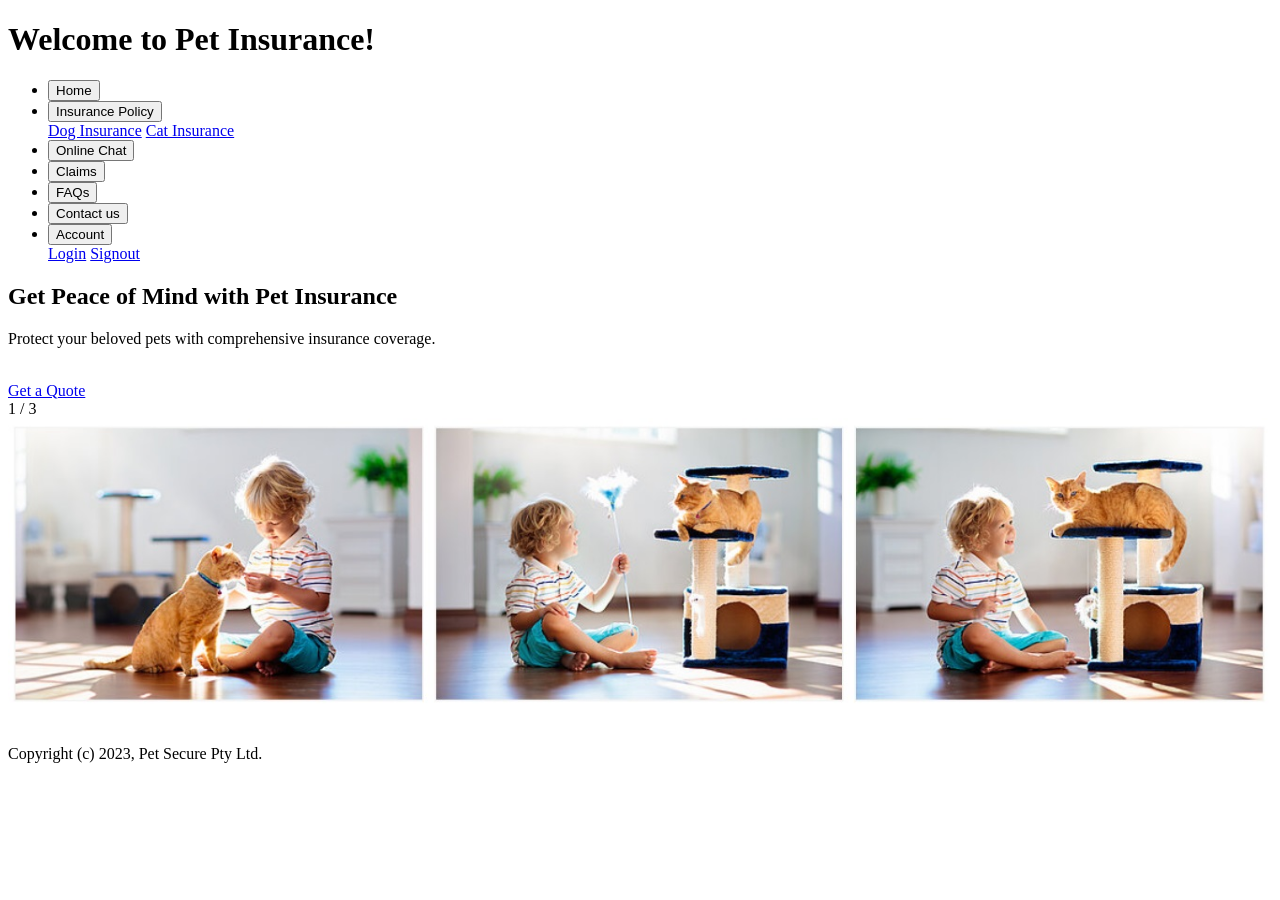
<file: html/Index.html>
<!DOCTYPE html PUBLIC "-//W3C//DTD XHTML 1.0 Transitional//EN" "http://www.w3.org/TR/xhtml1/DTD/xhtml1-transitional.dtd">
<html xmlns="http://www.w3.org/1999/xhtml" lang="en">
  <head>
    <meta charset="UTF-8">
    <meta name="viewport" content="width=device-width, initial-scale=1.0">
    <title>Pet Insurance</title>
    <link rel="stylesheet" type="text/css" href="http://localhost/PetInsure/CSS/styles.css">
  </head>
  <body>
    <header>
      <h1>Welcome to Pet Insurance!</h1>
    </header>
    <nav>
      <ul>
        <li>
          <a href="Index.html">
            <button>Home</button>
          </a>
        </li>
        <li>
          <div class="dropdown">
            <button>Insurance Policy</button>
            <div class="dropdown-options">
              <a href="Dog_Insurance.html">Dog Insurance</a>
              <a href="Cat_Insurance.html">Cat Insurance</a>
            </div>
          </div>
        </li>
        <li>
          <a href="Online_Chat.html">
            <button>Online Chat</button>
          </a>
        </li>
        <li>
          <a href="Claims.html">
            <button>Claims</button>
          </a>
        </li>
        <li>
          <a href="FAQs.html">
            <button>FAQs</button>
          </a>
        </li>
        <li>
          <a href="Contact_us.html">
            <button>Contact us</button>
          </a>
        </li>
        <li>
          <div class="dropdown">
            <button>Account</button>
            <div class="dropdown-options">
              <a href="Login.html">Login</a>
              <a href="../PHP/logout.php">Signout</a>
            </div>
          </div>
        </li>
      </ul>
    </nav>
    <main>
      <section class="hero-section">
        <h1>Get Peace of Mind with Pet Insurance</h1>
        <p>Protect your beloved pets with comprehensive insurance coverage.</p>
        <br>
        <a class="cta-button" href="Get_Quote.html">Get a Quote</a>
      </section>
      <div class="slideshow-container">
        <div class="mySlides fade">
          <div class="numbertext">1 / 3</div>
          <a href="Cat_Insurance.html">
            <img src="../Pictures/Cat1.jpg" style="width:100%">
          </a>
        </div>
        <div class="mySlides fade">
          <div class="numbertext">2 / 3</div>
          <a href="Dog_Insurance.html">
            <img src="../Pictures/Dog1.jpg" style="width:100%">
          </a>
        </div>
        <div class="mySlides fade">
          <div class="numbertext">3 / 3</div>
          <a href="Cat_Insurance.html">
            <img src="../Pictures/Cat2.jpg" style="width:100%">
          </a>
        </div>
      </div>
      <br>
      <div style="text-align:center">
        <span class="dot"></span>
        <span class="dot"></span>
        <span class="dot"></span>
      </div>
      <script>
        let slideIndex = 0;
        showSlides();

        function showSlides() {
          let i;
          let slides = document.getElementsByClassName("mySlides");
          let dots = document.getElementsByClassName("dot");
          for (i = 0; i < slides.length; i++) {
            slides[i].style.display = "none";
          }
          slideIndex++;
          if (slideIndex > slides.length) {
            slideIndex = 1
          }
          for (i = 0; i < dots.length; i++) {
            dots[i].className = dots[i].className.replace(" active", "");
          }
          slides[slideIndex - 1].style.display = "block";
          dots[slideIndex - 1].className += " active";
          setTimeout(showSlides, 1200); // Change image every 1.2 seconds
        }
      </script>
    </main>
    <footer>
      <!-- Footer content -->
      <div class="large-4 columns">
        <p class="text-right">Copyright (c) 2023, Pet Secure Pty Ltd.</p>
      </div>
    </footer>
  </body>
</html>
</file>
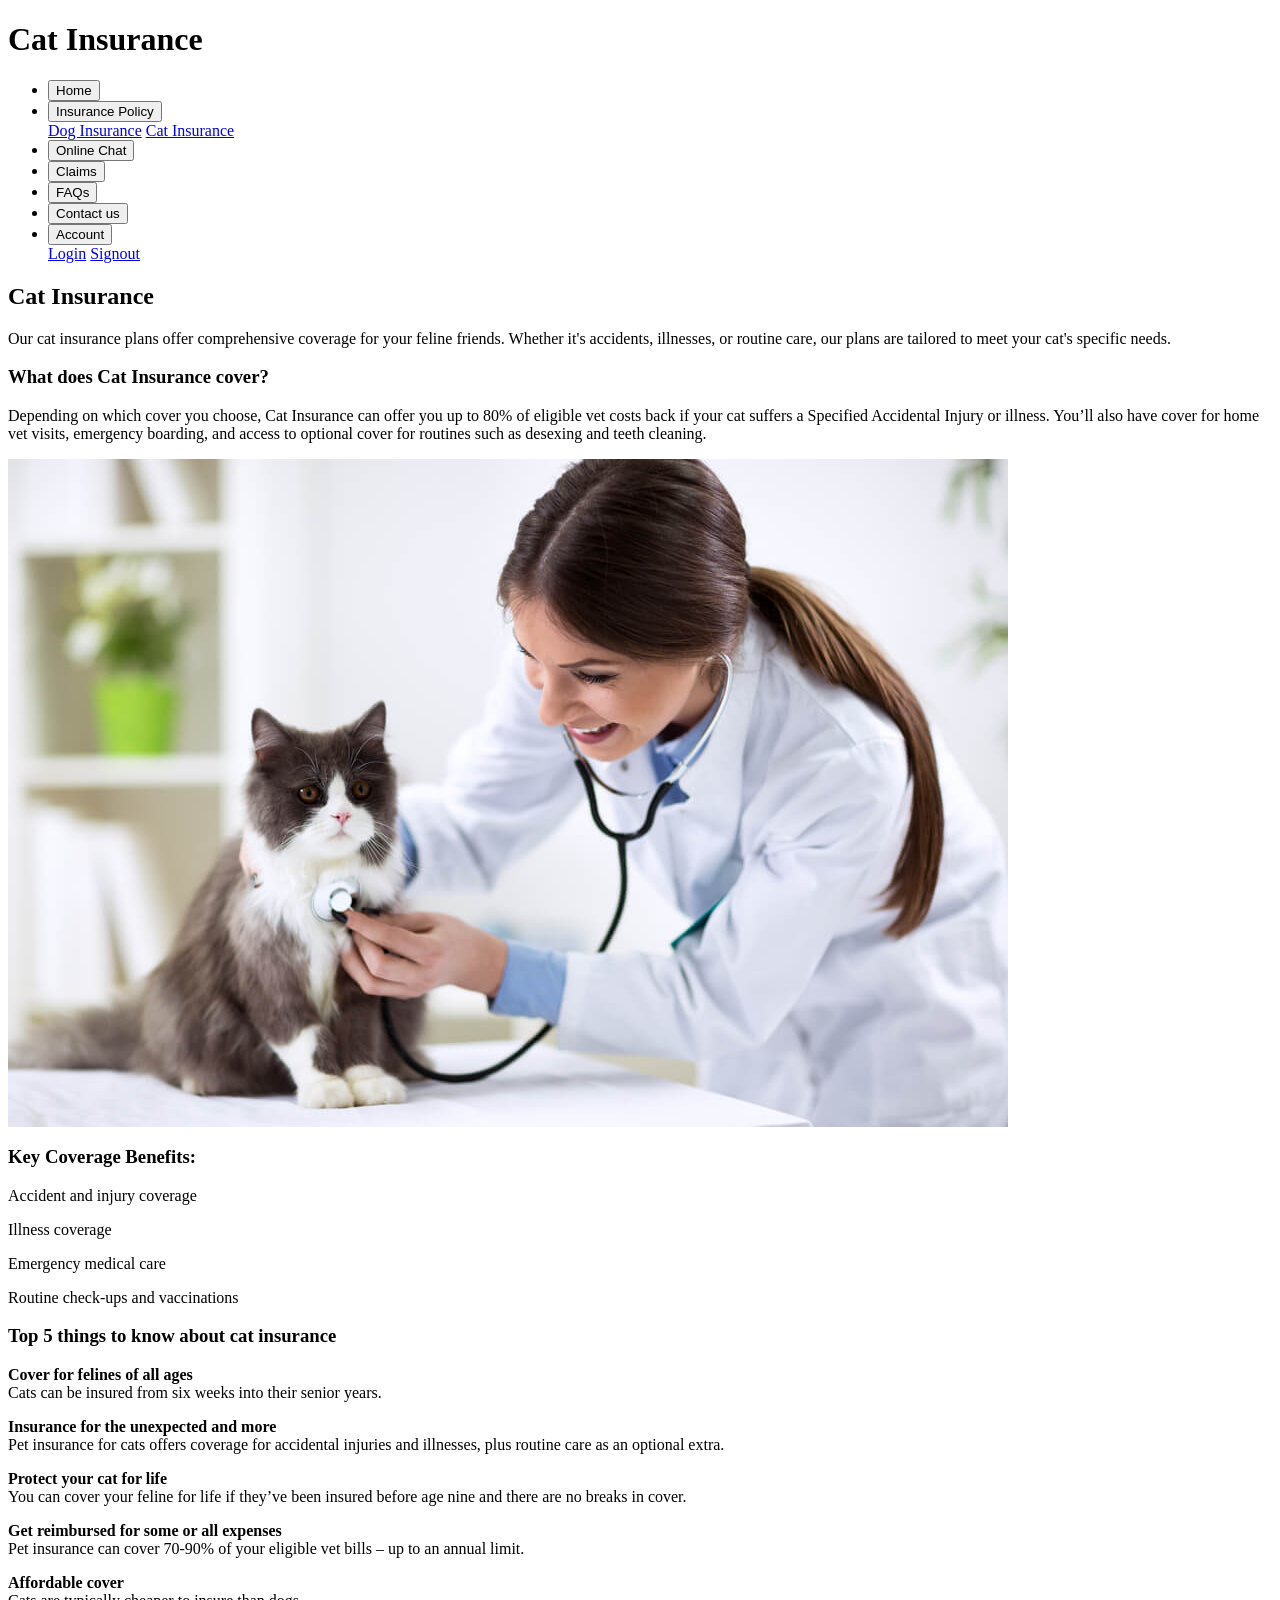
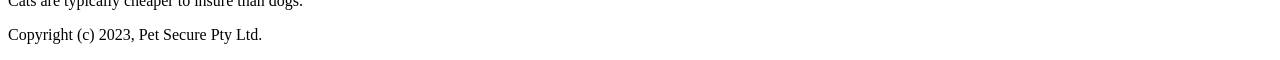
<file: html/Cat_Insurance.html>
<!DOCTYPE html PUBLIC "-//W3C//DTD XHTML 1.0 Transitional//EN" "http://www.w3.org/TR/xhtml1/DTD/xhtml1-transitional.dtd">
<html xmlns="http://www.w3.org/1999/xhtml" lang="en">
  <head>
    <meta charset="UTF-8">
    <meta name="viewport" content="width=device-width, initial-scale=1.0">
    <title>Cat Insurance</title>
    <link rel="stylesheet" type="text/css" href="http://localhost/PetInsure/CSS/styles.css">
  </head>
  <body>
    <header>
      <h1>Cat Insurance</h1>
    </header>
    <nav>
      <ul>
        <li>
          <a href="Index.html">
            <button>Home</button>
          </a>
        </li>
        <li>
          <div class="dropdown">
            <button>Insurance Policy</button>
            <div class="dropdown-options">
              <a href="Dog_Insurance.html">Dog Insurance</a>
              <a href="Cat_Insurance.html">Cat Insurance</a>
            </div>
          </div>
        </li>
        <li>
          <a href="Online_Chat.html">
            <button>Online Chat</button>
          </a>
        </li>
        <li>
          <a href="Claims.html">
            <button>Claims</button>
          </a>
        </li>
        <li>
          <a href="FAQs.html">
            <button>FAQs</button>
          </a>
        </li>
        <li>
          <a href="Contact_us.html">
            <button>Contact us</button>
          </a>
        </li>
        <li>
          <div class="dropdown">
            <button>Account</button>
            <div class="dropdown-options">
              <a href="Login.html">Login</a>
              <a href="../PHP/logout.php">Signout</a>
            </div>
          </div>
        </li>
      </ul>
    </nav>
    <main>
      <h2>Cat Insurance</h2>
      <p>Our cat insurance plans offer comprehensive coverage for your feline friends. Whether it's accidents, illnesses, or routine care, our plans are tailored to meet your cat's specific needs.</p>
      <h3>What does Cat Insurance cover?</h3>
      <p>Depending on which cover you choose, Cat Insurance can offer you up to 80% of eligible vet costs back if your cat suffers a Specified Accidental Injury or illness. You’ll also have cover for home vet visits, emergency boarding, and access to optional cover for routines such as desexing and teeth cleaning.</p>
      <div class="insurance-details">
        <img src="../Pictures/Cat_Insurance.jpg" alt="Cat Insurance">
        <h3>Key Coverage Benefits:</h3>
        <P>Accident and injury coverage</P>
        <P>Illness coverage</P>
        <P>Emergency medical care</P>
        <P>Routine check-ups and vaccinations</P>
      </div>
      <div class="insurance-details">
        <h3>Top 5 things to know about cat insurance</h3>
        <p>
          <strong>Cover for felines of all ages</strong>
          <br>Cats can be insured from six weeks into their senior years.
        </p>
        <p>
          <strong>Insurance for the unexpected and more</strong>
          <br>Pet insurance for cats offers coverage for accidental injuries and illnesses, plus routine care as an optional extra.
        </p>
        <p>
          <strong>Protect your cat for life</strong>
          <br>You can cover your feline for life if they’ve been insured before age nine and there are no breaks in cover.
        </p>
        <p>
          <strong>Get reimbursed for some or all expenses</strong>
          <br>Pet insurance can cover 70-90% of your eligible vet bills – up to an annual limit.
        </p>
        <p>
          <strong>Affordable cover</strong>
          <br>Cats are typically cheaper to insure than dogs.
        </p>
      </div>
    </main>
    <footer>
      <!-- Footer content -->
      <div class="large-4 columns">
        <p class="text-right">Copyright (c) 2023, Pet Secure Pty Ltd.</p>
      </div>
    </footer>
  </body>
</html>
</file>
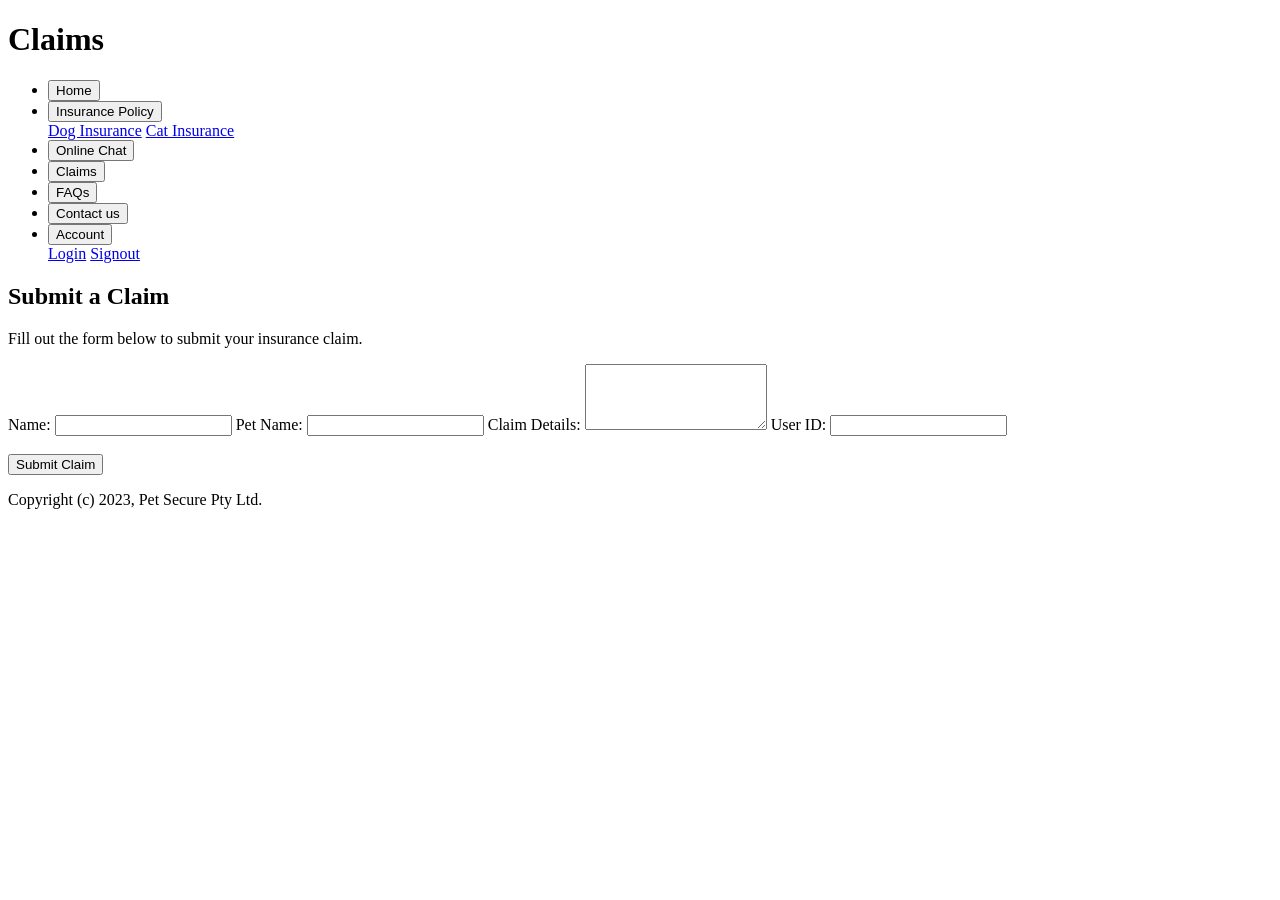
<file: html/Claims.html>
<!DOCTYPE html PUBLIC "-//W3C//DTD XHTML 1.0 Transitional//EN" "http://www.w3.org/TR/xhtml1/DTD/xhtml1-transitional.dtd">
<html xmlns="http://www.w3.org/1999/xhtml" lang="en">
  <head>
    <meta charset="UTF-8">
    <meta name="viewport" content="width=device-width, initial-scale=1.0">
    <title>Pet Insurance Claim</title>
    <link rel="stylesheet" type="text/css" href="http://localhost/PetInsure/CSS/styles.css">
  </head>
  <body>
    <header>
      <h1>Claims</h1>
    </header>
    <nav>
      <ul>
        <li>
          <a href="Index.html">
            <button>Home</button>
          </a>
        </li>
        <li>
          <div class="dropdown">
            <button>Insurance Policy</button>
            <div class="dropdown-options">
              <a href="Dog_Insurance.html">Dog Insurance</a>
              <a href="Cat_Insurance.html">Cat Insurance</a>
            </div>
          </div>
        </li>
        <li>
          <a href="Online_Chat.html">
            <button>Online Chat</button>
          </a>
        </li>
        <li>
          <a href="Claims.html">
            <button>Claims</button>
          </a>
        </li>
        <li>
          <a href="FAQs.html">
            <button>FAQs</button>
          </a>
        </li>
        <li>
          <a href="Contact_us.html">
            <button>Contact us</button>
          </a>
        </li>
        <li>
          <div class="dropdown">
            <button>Account</button>
            <div class="dropdown-options">
              <a href="Login.html">Login</a>
              <a href="../PHP/logout.php">Signout</a>
            </div>
          </div>
        </li>
      </ul>
    </nav>
    <main>
      <h2>Submit a Claim</h2>
      <p>Fill out the form below to submit your insurance claim.</p>
      <form class="claims-form" method="post" action="../PHP/submit_claim.php">
        <label for="name">Name:</label>
        <input type="text" id="name" name="name" required>
        <label for="pet">Pet Name:</label>
        <input type="text" id="pet" name="pet" required>
        <label for="claim-details">Claim Details:</label>
        <textarea id="claim-details" name="claim-details" rows="4" required></textarea>
        <label for="id">User ID:</label> <!-- Add this label for the new input field -->
        <input type="text" id="id" name="id" required> <!-- Add this input field for the user ID -->
        <br>
        <br>
        <button type="submit">Submit Claim</button>
      </form>
      
    </main>
    <footer>
      <!-- Footer content -->
      <div class="large-4 columns">
        <p class="text-right">Copyright (c) 2023, Pet Secure Pty Ltd.</p>
      </div>
    </footer>
  </body>
</html>
</file>
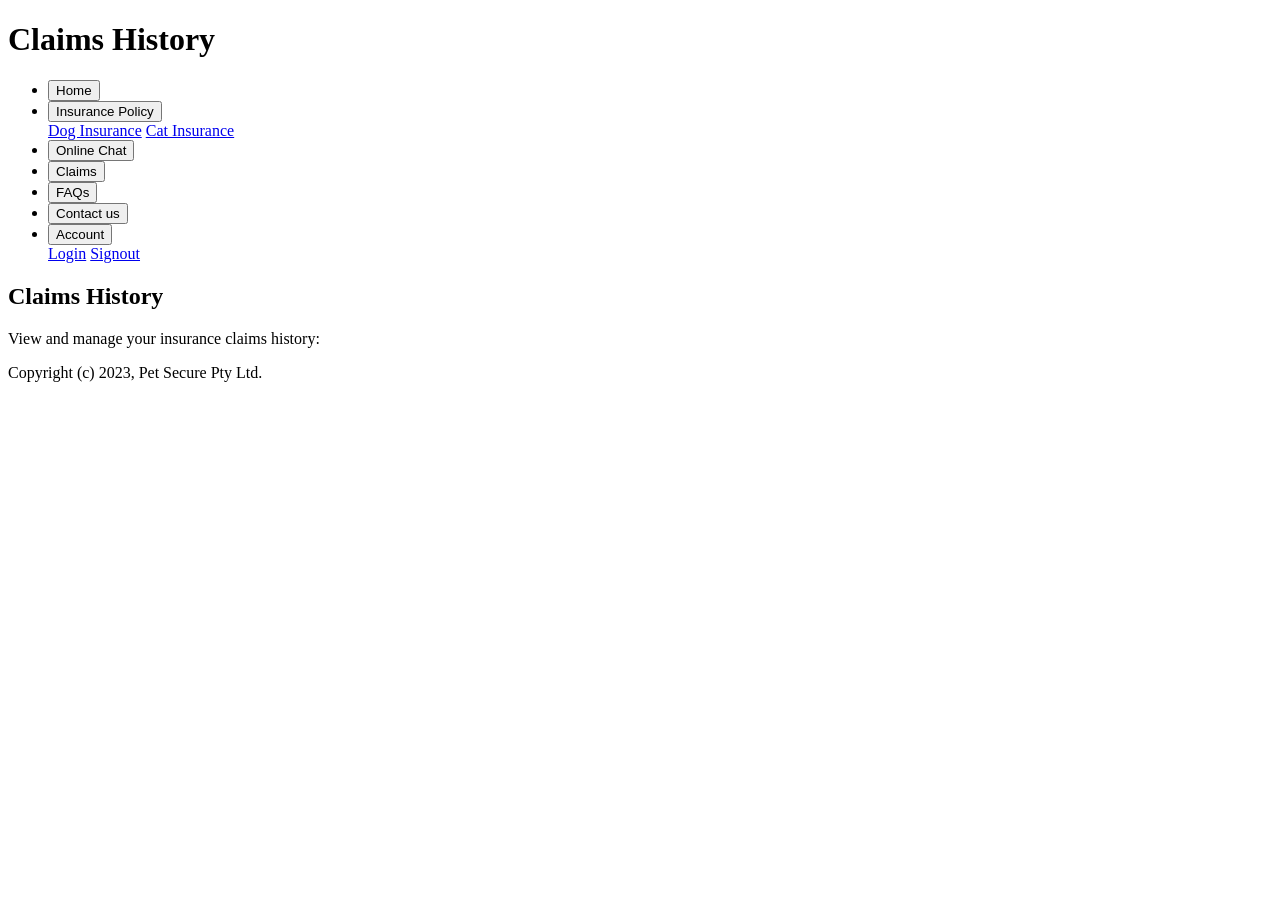
<file: html/ClaimsHistory.html>
<!DOCTYPE html PUBLIC "-//W3C//DTD XHTML 1.0 Transitional//EN" "http://www.w3.org/TR/xhtml1/DTD/xhtml1-transitional.dtd">
<html xmlns="http://www.w3.org/1999/xhtml" lang="en">
  <head>
    <meta charset="UTF-8">
    <meta name="viewport" content="width=device-width, initial-scale=1.0">
    <title>Pet Insurance Claim History</title>
    <link rel="stylesheet" type="text/css" href="http://localhost/PetInsure/CSS/styles.css">
  </head>
  <body>
    <header>
      <h1>Claims History</h1>
    </header>
    <nav>
      <ul>
        <li>
          <a href="Index.html">
            <button>Home</button>
          </a>
        </li>
        <li>
          <div class="dropdown">
            <button>Insurance Policy</button>
            <div class="dropdown-options">
              <a href="Dog_Insurance.html">Dog Insurance</a>
              <a href="Cat_Insurance.html">Cat Insurance</a>
            </div>
          </div>
        </li>
        <li>
          <a href="Online_Chat.html">
            <button>Online Chat</button>
          </a>
        </li>
        <li>
          <a href="Claims.html">
            <button>Claims</button>
          </a>
        </li>
        <li>
          <a href="FAQs.html">
            <button>FAQs</button>
          </a>
        </li>
        <li>
          <a href="Contact_us.html">
            <button>Contact us</button>
          </a>
        </li>
        <li>
          <div class="dropdown">
            <button>Account</button>
            <div class="dropdown-options">
              <a href="Login.html">Login</a>
              <a href="http://localhost/PetInsure/PHP/logout.php">Signout</a>
            </div>
          </div>
        </li>
      </ul>
    </nav>
    <main>
      <div class="container">
        <h2>Claims History</h2>
        <p>View and manage your insurance claims history:</p>
        <ul id="claimsList">
          <!-- Claims list will be populated dynamically using JavaScript -->
        </ul>
      </div>
      <script>
        // Fetch and display claims history
        const userId = <?php echo isset($_SESSION['user_id']) ? $_SESSION['user_id'] : 'null'; ?>;
        fetch(`../PHP/get_claims_history.php?id=${userId}`)
          .then(response => response.json())
          .then(data => {
            const claimsList = document.getElementById("claimsList");
      
            data.forEach(claim => {
              const listItem = document.createElement("li");
              listItem.innerHTML = `
                <strong>Claim Date:</strong> ${claim.claim_date}<br>
                <strong>Pet Name:</strong> ${claim.pet_name}<br>
                <strong>Claim Details:</strong> ${claim.claim_details}<br>
                <br>
              `;
              claimsList.appendChild(listItem);
            });
          })
          .catch(error => {
            console.error("Error fetching claims history:", error);
          });
      </script>
    </main>
    <footer>
      <!-- Footer content -->
      <div class="large-4 columns">
        <p class="text-right">Copyright (c) 2023, Pet Secure Pty Ltd.</p>
      </div>
    </footer>
  </body>
</html>
</file>
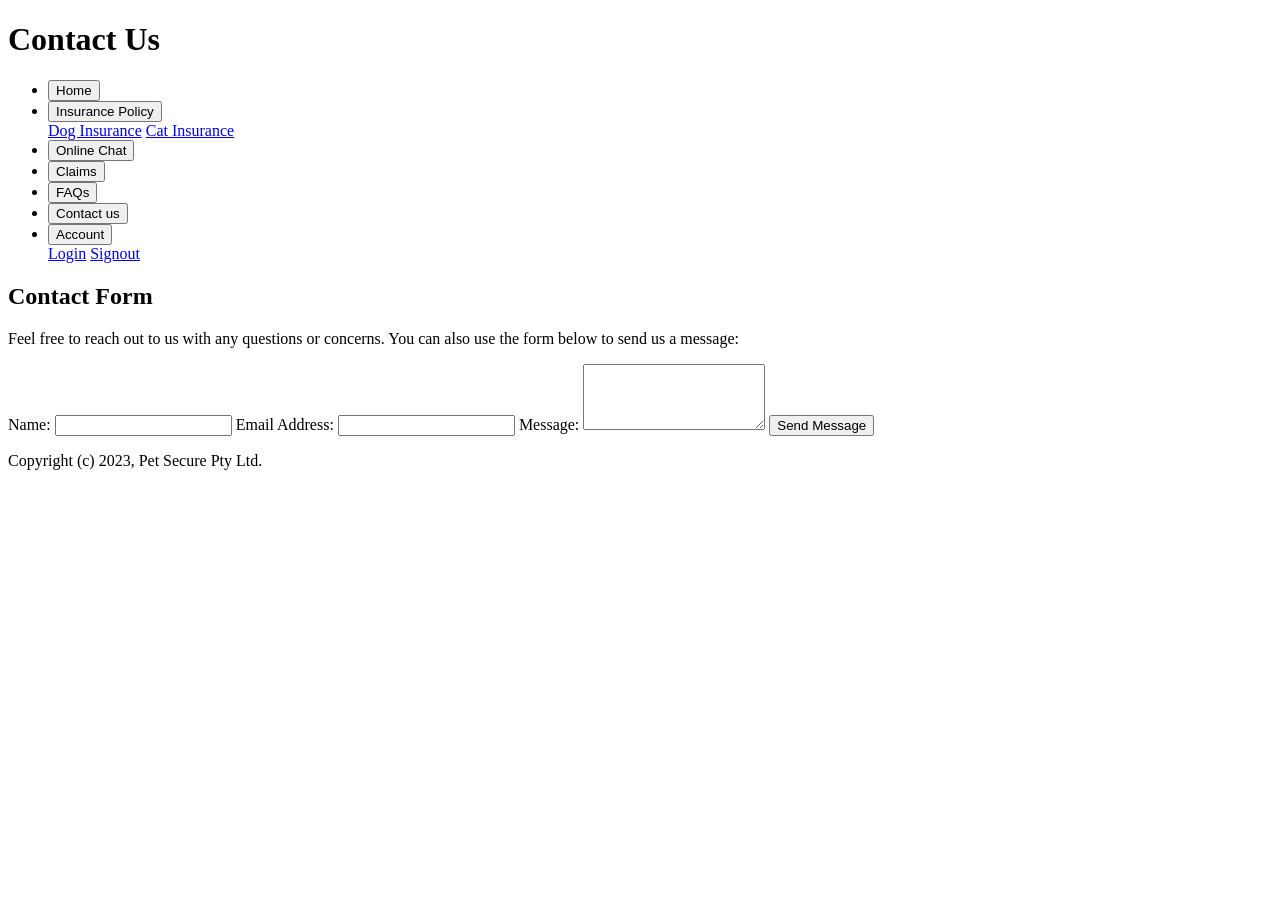
<file: html/Contact_us.html>
<!DOCTYPE html PUBLIC "-//W3C//DTD XHTML 1.0 Transitional//EN" "http://www.w3.org/TR/xhtml1/DTD/xhtml1-transitional.dtd">
<html xmlns="http://www.w3.org/1999/xhtml" lang="en">
  <head>
    <meta charset="UTF-8">
    <meta name="viewport" content="width=device-width, initial-scale=1.0">
    <title>Pet Insurance</title>
    <link rel="stylesheet" type="text/css" href="http://localhost/PetInsure/CSS/styles.css">
  </head>
  <body>
    <header>
      <h1>Contact Us</h1>
    </header>
    <nav>
      <ul>
        <li>
          <a href="Index.html">
            <button>Home</button>
          </a>
        </li>
        <li>
          <div class="dropdown">
            <button>Insurance Policy</button>
            <div class="dropdown-options">
              <a href="Dog_Insurance.html">Dog Insurance</a>
              <a href="Cat_Insurance.html">Cat Insurance</a>
            </div>
          </div>
        </li>
        <li>
          <a href="Online_Chat.html">
            <button>Online Chat</button>
          </a>
        </li>
        <li>
          <a href="Claims.html">
            <button>Claims</button>
          </a>
        </li>
        <li>
          <a href="FAQs.html">
            <button>FAQs</button>
          </a>
        </li>
        <li>
          <a href="Contact_us.html">
            <button>Contact us</button>
          </a>
        </li>
        <li>
          <div class="dropdown">
            <button>Account</button>
            <div class="dropdown-options">
              <a href="Login.html">Login</a>
              <a href="../PHP/logout.php">Signout</a>
            </div>
          </div>
        </li>
      </ul>
    </nav>
    <main>

      <div class="contact-form">

        <h2>Contact Form</h2>
        <p>Feel free to reach out to us with any questions or concerns. You can also use the form below to send us a message:</p>
        <form action="http://localhost/PetInsure/PHP/process_contact_form.php" method="post">
          <label for="name">Name:</label>
          <input type="text" id="name" name="name" required>
          <label for="email">Email Address:</label>
          <input type="email" id="email" name="email" required>
          <label for="message">Message:</label>
          <textarea id="message" name="message" rows="4" required></textarea>
          <button type="submit">Send Message</button>
        </form>
      </div>
    </main>
    <footer>
      <!-- Footer content -->
      <div class="large-4 columns">
        <p class="text-right">Copyright (c) 2023, Pet Secure Pty Ltd.</p>
      </div>
    </footer>
  </body>
</html>
</file>
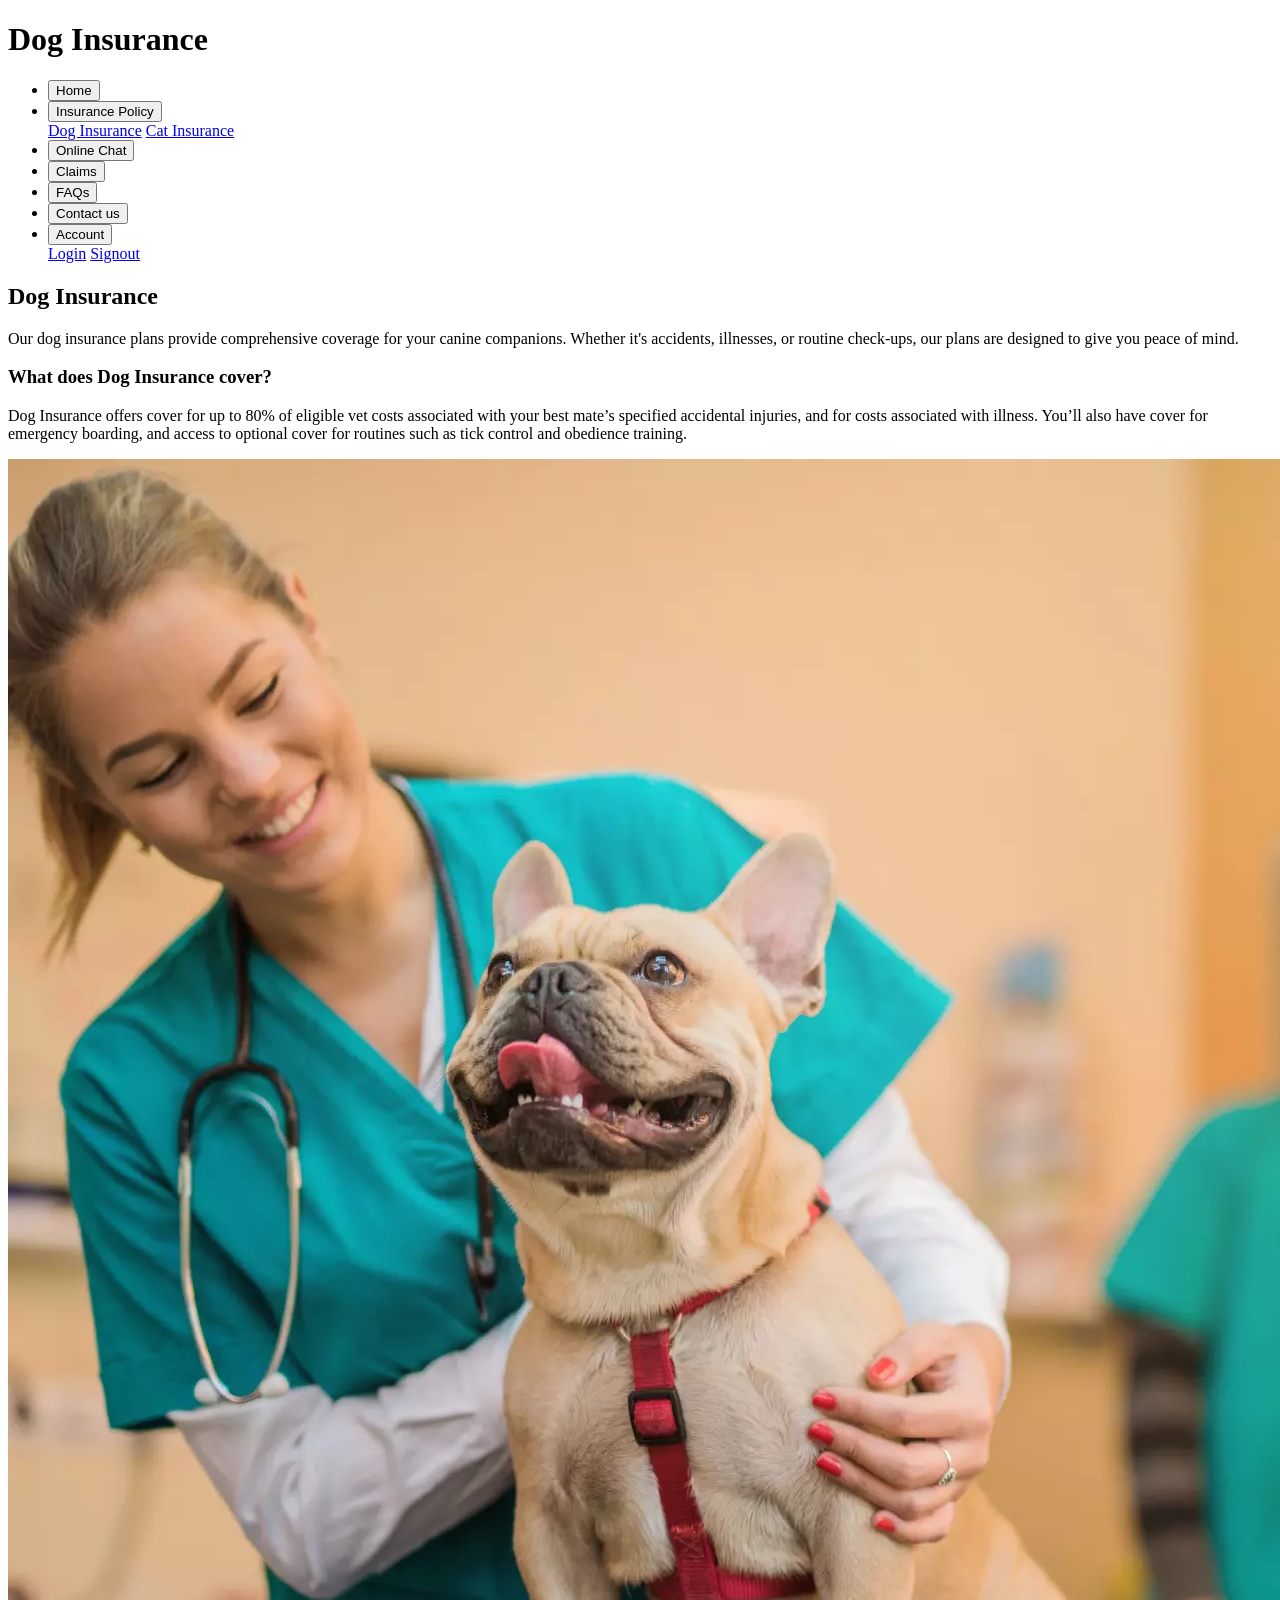
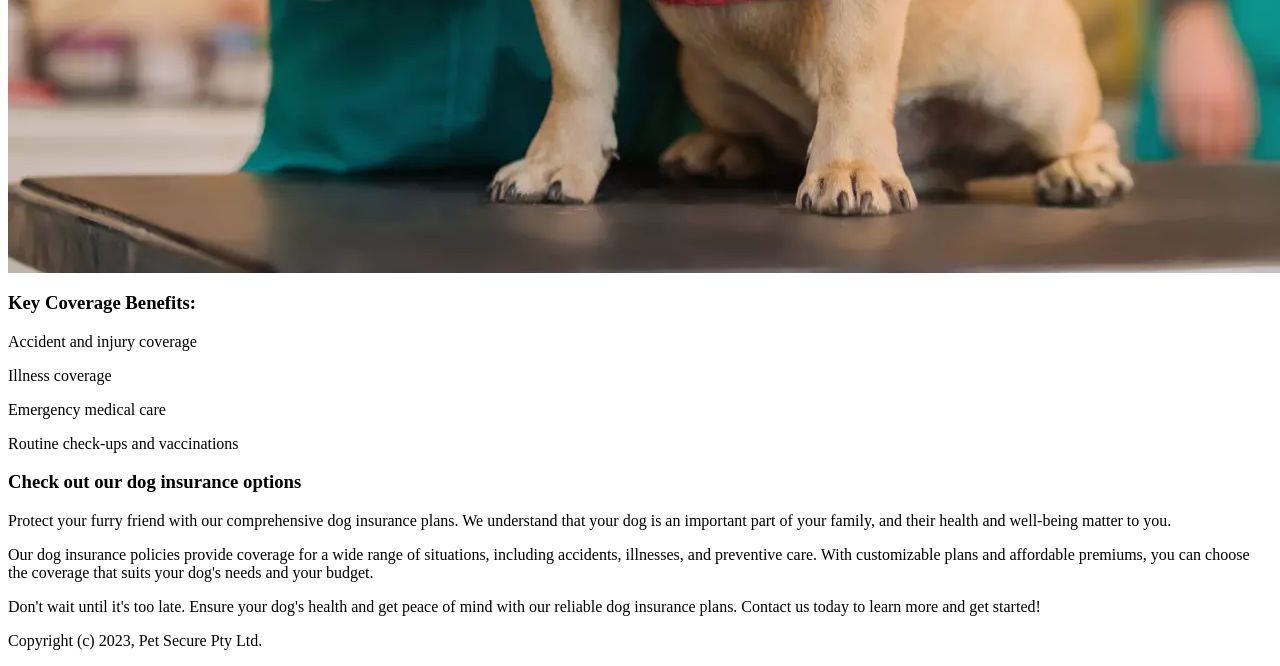
<file: html/Dog_Insurance.html>
<!DOCTYPE html PUBLIC "-//W3C//DTD XHTML 1.0 Transitional//EN" "http://www.w3.org/TR/xhtml1/DTD/xhtml1-transitional.dtd">
<html xmlns="http://www.w3.org/1999/xhtml" lang="en">
  <head>
    <meta charset="UTF-8">
    <meta name="viewport" content="width=device-width, initial-scale=1.0">
    <title>Dog Insurance</title>
    <link rel="stylesheet" type="text/css" href="http://localhost/PetInsure/CSS/styles.css">
  </head>
  <body>
    <header>
      <h1>Dog Insurance</h1>
    </header>
    <nav>
      <ul>
        <li>
          <a href="Index.html">
            <button>Home</button>
          </a>
        </li>
        <li>
          <div class="dropdown">
            <button>Insurance Policy</button>
            <div class="dropdown-options">
              <a href="Dog_Insurance.html">Dog Insurance</a>
              <a href="Cat_Insurance.html">Cat Insurance</a>
            </div>
          </div>
        </li>
        <li>
          <a href="Online_Chat.html">
            <button>Online Chat</button>
          </a>
        </li>
        <li>
          <a href="Claims.html">
            <button>Claims</button>
          </a>
        </li>
        <li>
          <a href="FAQs.html">
            <button>FAQs</button>
          </a>
        </li>
        <li>
          <a href="Contact_us.html">
            <button>Contact us</button>
          </a>
        </li>
        <li>
          <div class="dropdown">
            <button>Account</button>
            <div class="dropdown-options">
              <a href="Login.html">Login</a>
              <a href="../PHP/logout.php">Signout</a>
            </div>
          </div>
        </li>
      </ul>
    </nav>
    <main>
      <h2>Dog Insurance</h2>
      <p>Our dog insurance plans provide comprehensive coverage for your canine companions. Whether it's accidents, illnesses, or routine check-ups, our plans are designed to give you peace of mind.</p>
      <h3>What does Dog Insurance cover?</h3>
      <p>Dog Insurance offers cover for up to 80% of eligible vet costs associated with your best mate’s specified accidental injuries, and for costs associated with illness. You’ll also have cover for emergency boarding, and access to optional cover for routines such as tick control and obedience training.</p>
      <div class="insurance-details">
        <img src="../Pictures/Dog_Insurance.webp" alt="Dog Insurance">
        <h3>Key Coverage Benefits:</h3>
        <p>Accident and injury coverage</P>
        <p>Illness coverage</P>
        <p>Emergency medical care</P>
        <p>Routine check-ups and vaccinations</P>
        </ul>
      </div>
      <div class="insurance-details">
        <h3>Check out our dog insurance options</h3>
        <p>Protect your furry friend with our comprehensive dog insurance plans. We understand that your dog is an important part of your family, and their health and well-being matter to you.</p>
        <p>Our dog insurance policies provide coverage for a wide range of situations, including accidents, illnesses, and preventive care. With customizable plans and affordable premiums, you can choose the coverage that suits your dog's needs and your budget.</p>
        <p>Don't wait until it's too late. Ensure your dog's health and get peace of mind with our reliable dog insurance plans. Contact us today to learn more and get started!</p>
      </div>
    </main>
    <footer>
      <!-- Footer content -->
      <div class="large-4 columns">
        <p class="text-right">Copyright (c) 2023, Pet Secure Pty Ltd.</p>
      </div>
    </footer>
  </body>
</html>
</file>
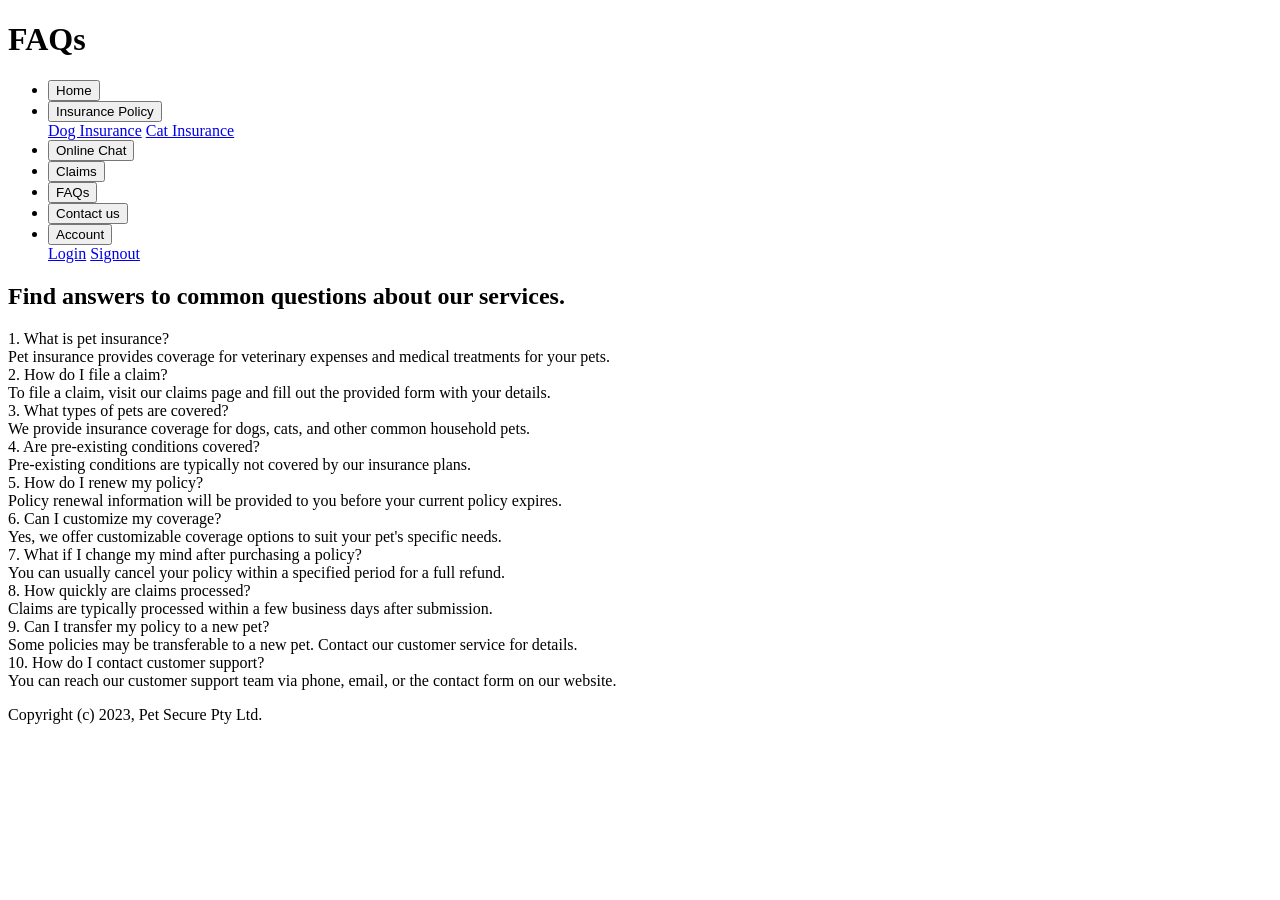
<file: html/FAQs.html>
<!DOCTYPE html PUBLIC "-//W3C//DTD XHTML 1.0 Transitional//EN" "http://www.w3.org/TR/xhtml1/DTD/xhtml1-transitional.dtd">
<html xmlns="http://www.w3.org/1999/xhtml" lang="en">
  <head>
    <meta charset="UTF-8">
    <meta name="viewport" content="width=device-width, initial-scale=1.0">
    <title>FAQs of Pet Insurance</title>
    <link rel="stylesheet" type="text/css" href="http://localhost/PetInsure/CSS/styles.css">
  </head>
  <body>
    <header>
      <h1>FAQs</h1>
    </header>
    <nav>
      <ul>
        <li>
          <a href="Index.html">
            <button>Home</button>
          </a>
        </li>
        <li>
          <div class="dropdown">
            <button>Insurance Policy</button>
            <div class="dropdown-options">
              <a href="Dog_Insurance.html">Dog Insurance</a>
              <a href="Cat_Insurance.html">Cat Insurance</a>
            </div>
          </div>
        </li>
        <li>
          <a href="Online_Chat.html">
            <button>Online Chat</button>
          </a>
        </li>
        <li>
          <a href="Claims.html">
            <button>Claims</button>
          </a>
        </li>
        <li>
          <a href="FAQs.html">
            <button>FAQs</button>
          </a>
        </li>
        <li>
          <a href="Contact_us.html">
            <button>Contact us</button>
          </a>
        </li>
        <li>
          <div class="dropdown">
            <button>Account</button>
            <div class="dropdown-options">
              <a href="Login.html">Login</a>
              <a href="../PHP/logout.php">Signout</a>
            </div>
          </div>
        </li>
      </ul>
    </nav>
    <main>
      <h2>Find answers to common questions about our services.</h2>
      <div class="faq-item">
        <div class="faq-question">1. What is pet insurance?</div>
        <div class="faq-answer">Pet insurance provides coverage for veterinary expenses and medical treatments for your pets.</div>
      </div>
      <div class="faq-item">
        <div class="faq-question">2. How do I file a claim?</div>
        <div class="faq-answer">To file a claim, visit our claims page and fill out the provided form with your details.</div>
      </div>
      <div class="faq-item">
        <div class="faq-question">3. What types of pets are covered?</div>
        <div class="faq-answer">We provide insurance coverage for dogs, cats, and other common household pets.</div>
      </div>
      <div class="faq-item">
        <div class="faq-question">4. Are pre-existing conditions covered?</div>
        <div class="faq-answer">Pre-existing conditions are typically not covered by our insurance plans.</div>
      </div>
      <div class="faq-item">
        <div class="faq-question">5. How do I renew my policy?</div>
        <div class="faq-answer">Policy renewal information will be provided to you before your current policy expires.</div>
      </div>
      <div class="faq-item">
        <div class="faq-question">6. Can I customize my coverage?</div>
        <div class="faq-answer">Yes, we offer customizable coverage options to suit your pet's specific needs.</div>
      </div>
      <div class="faq-item">
        <div class="faq-question">7. What if I change my mind after purchasing a policy?</div>
        <div class="faq-answer">You can usually cancel your policy within a specified period for a full refund.</div>
      </div>
      <div class="faq-item">
        <div class="faq-question">8. How quickly are claims processed?</div>
        <div class="faq-answer">Claims are typically processed within a few business days after submission.</div>
      </div>
      <div class="faq-item">
        <div class="faq-question">9. Can I transfer my policy to a new pet?</div>
        <div class="faq-answer">Some policies may be transferable to a new pet. Contact our customer service for details.</div>
      </div>
      <div class="faq-item">
        <div class="faq-question">10. How do I contact customer support?</div>
        <div class="faq-answer">You can reach our customer support team via phone, email, or the contact form on our website.</div>
      </div>
    </main>
    <footer>
      <!-- Footer content -->
      <div class="large-4 columns">
        <p class="text-right">Copyright (c) 2023, Pet Secure Pty Ltd.</p>
      </div>
    </footer>
  </body>
</html>
</file>
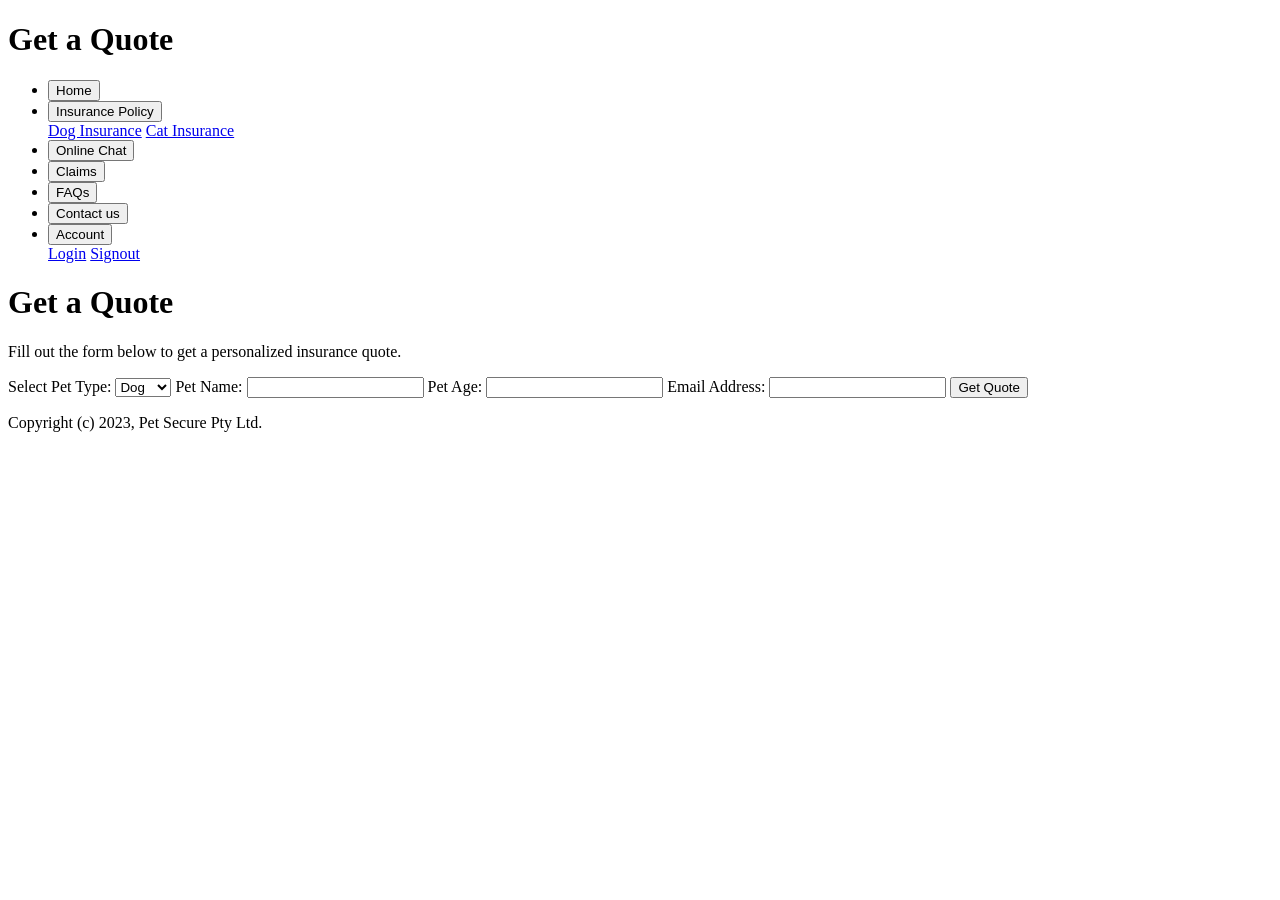
<file: html/Get_Quote.html>
<!DOCTYPE html PUBLIC "-//W3C//DTD XHTML 1.0 Transitional//EN" "http://www.w3.org/TR/xhtml1/DTD/xhtml1-transitional.dtd">
<html xmlns="http://www.w3.org/1999/xhtml" lang="en">
  <head>
    <meta charset="UTF-8">
    <meta name="viewport" content="width=device-width, initial-scale=1.0">
    <title>Get a Quote of Pet Insurance</title>
    <link rel="stylesheet" type="text/css" href="http://localhost/PetInsure/CSS/styles.css">
  </head>
  <body>
    <header>
      <h1>Get a Quote</h1>
    </header>
    <nav>
      <ul>
        <li>
          <a href="Index.html">
            <button>Home</button>
          </a>
        </li>
        <li>
          <div class="dropdown">
            <button>Insurance Policy</button>
            <div class="dropdown-options">
              <a href="Dog_Insurance.html">Dog Insurance</a>
              <a href="Cat_Insurance.html">Cat Insurance</a>
            </div>
          </div>
        </li>
        <li>
          <a href="Online_Chat.html">
            <button>Online Chat</button>
          </a>
        </li>
        <li>
          <a href="Claims.html">
            <button>Claims</button>
          </a>
        </li>
        <li>
          <a href="FAQs.html">
            <button>FAQs</button>
          </a>
        </li>
        <li>
          <a href="Contact_us.html">
            <button>Contact us</button>
          </a>
        </li>
        <li>
          <div class="dropdown">
            <button>Account</button>
            <div class="dropdown-options">
              <a href="Login.html">Login</a>
              <a href="../PHP/logout.php">Signout</a>
            </div>
          </div>
        </li>
      </ul>
    </nav>
    <main>
      <h1>Get a Quote</h1>
      <p>Fill out the form below to get a personalized insurance quote.</p>
      <form class="quote-form" action="../PHP/process_quote.php" method="post">
        <!-- Form fields -->
        <label for="pet-type">Select Pet Type:</label>
        <select id="pet-type" name="pet-type" required>
          <option value="dog">Dog</option>
          <option value="cat">Cat</option>
          <option value="other">Other</option>
        </select>
        <label for="pet-name">Pet Name:</label>
        <input type="text" id="pet-name" name="pet-name" required>
        <label for="age">Pet Age:</label>
        <input type="number" id="age" name="age" required>
        <label for="email">Email Address:</label>
        <input type="email" id="email" name="email" required>
        <button type="submit">Get Quote</button>
      </form>
    </main>
    <footer>
      <!-- Footer content-->
      <div class="large-4 columns">
        <p class="text-right">Copyright (c) 2023, Pet Secure Pty Ltd.</p>
      </div>
    </footer>
  </body>
</html>
</file>
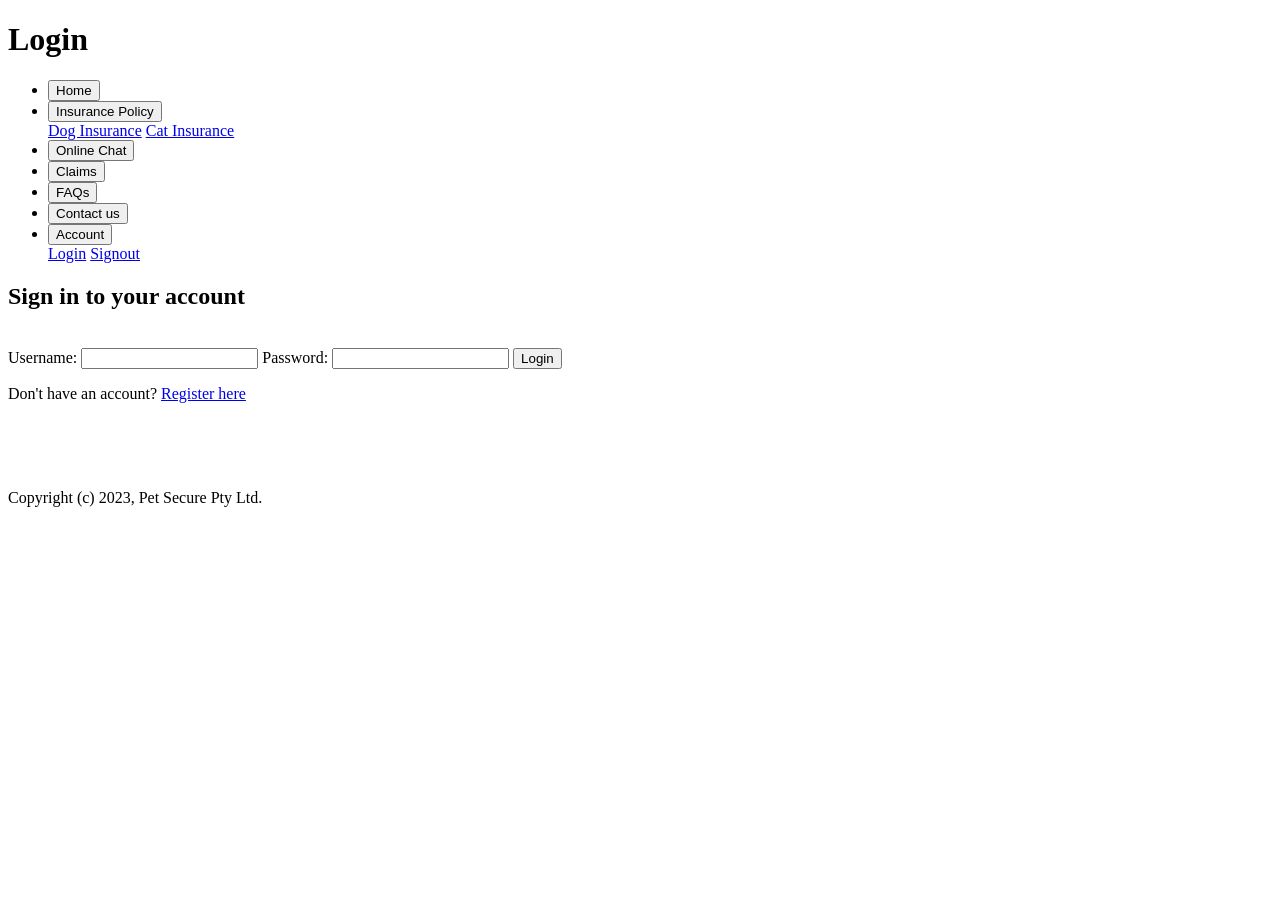
<file: html/Login.html>
<!DOCTYPE html PUBLIC "-//W3C//DTD XHTML 1.0 Transitional//EN" "http://www.w3.org/TR/xhtml1/DTD/xhtml1-transitional.dtd">
<html xmlns="http://www.w3.org/1999/xhtml" lang="en">
  <head>
    <meta charset="UTF-8">
    <meta name="viewport" content="width=device-width, initial-scale=1.0">
    <title>Sign in to your account</title>
    <link rel="stylesheet" type="text/css" href="http://localhost/PetInsure/CSS/styles.css">
    
    <script src="https://code.jquery.com/jquery-3.6.0.min.js"></script>
    <script>
      $(document).ready(function() {
            $(".send-button").click(function() {
              var userInput = $(".user-input").val();
              var apiUrl = "http://localhost/PetInsure/PHP/local-proxy.php";
              $.ajax({
                url: apiUrl,
                type: "POST",
                data: JSON.stringify({
                  userInput: userInput
                }),
                contentType: "application/json",
                success: function(response) {
                  var chatbox = $(".chat-box");
                  chatbox.append(" < p > < strong > You: < /strong> " + userInput + " < /p>");
                    chatbox.append(" < p > < strong > Bot: < /strong> " + response.botResponse + " < /p>");
                      chatbox.scrollTop(chatbox[0].scrollHeight);
                    }, error: function(error) {
                      console.error("Error:", error);
                    }
                  });
              });
            });
    </script>
  </head>
  <body>
    <header>
      <h1>Login</h1>
    </header>

    <nav>
      <ul>
        <li>
          <a href="Index.html">
            <button>Home</button>
          </a>
        </li>
        <li>
          <div class="dropdown">
            <button>Insurance Policy</button>
            <div class="dropdown-options">
              <a href="Dog_Insurance.html">Dog Insurance</a>
              <a href="Cat_Insurance.html">Cat Insurance</a>
            </div>
          </div>
        </li>
        <li>
          <a href="Online_Chat.html">
            <button>Online Chat</button>
          </a>
        </li>
        <li>
          <a href="Claims.html">
            <button>Claims</button>
          </a>
        </li>
        <li>
          <a href="FAQs.html">
            <button>FAQs</button>
          </a>
        </li>
        <li>
          <a href="Contact_us.html">
            <button>Contact us</button>
          </a>
        </li>
        <li>
          <div class="dropdown">
            <button>Account</button>
            <div class="dropdown-options">
              <a href="Login.html">Login</a>
              <a href="http://localhost/PetInsure/PHP/logout.php">Signout</a>
            </div>
          </div>
        </li>
      </ul>
    </nav>
    <main-content class="content">
      <div class="table-container">
        <div class="form-container">
      <form action="http://localhost/PetInsure/PHP/login_check.php" method="post" class="login-form">
        <h2>Sign in to your account</h2>
        <br>
        <label for="username">Username:</label>
        <input type="text" id="username" name="username" required>
        <label for="password">Password:</label>
        <input type="password" id="password" name="password" required>
        <button type="submit">Login</button>
      </form>
    </div>
      <p>Don't have an account? <a href="register.html">Register here</a>
      </p>
    </div>
    </main-content>
    <br>
    <br>
    <br>
    <footer>
      <!-- Footer content-->
      <div class="large-4 columns">
        <p class="text-right">Copyright (c) 2023, Pet Secure Pty Ltd.</p>
      </div>
    </footer>
  </body>
</html>
</file>
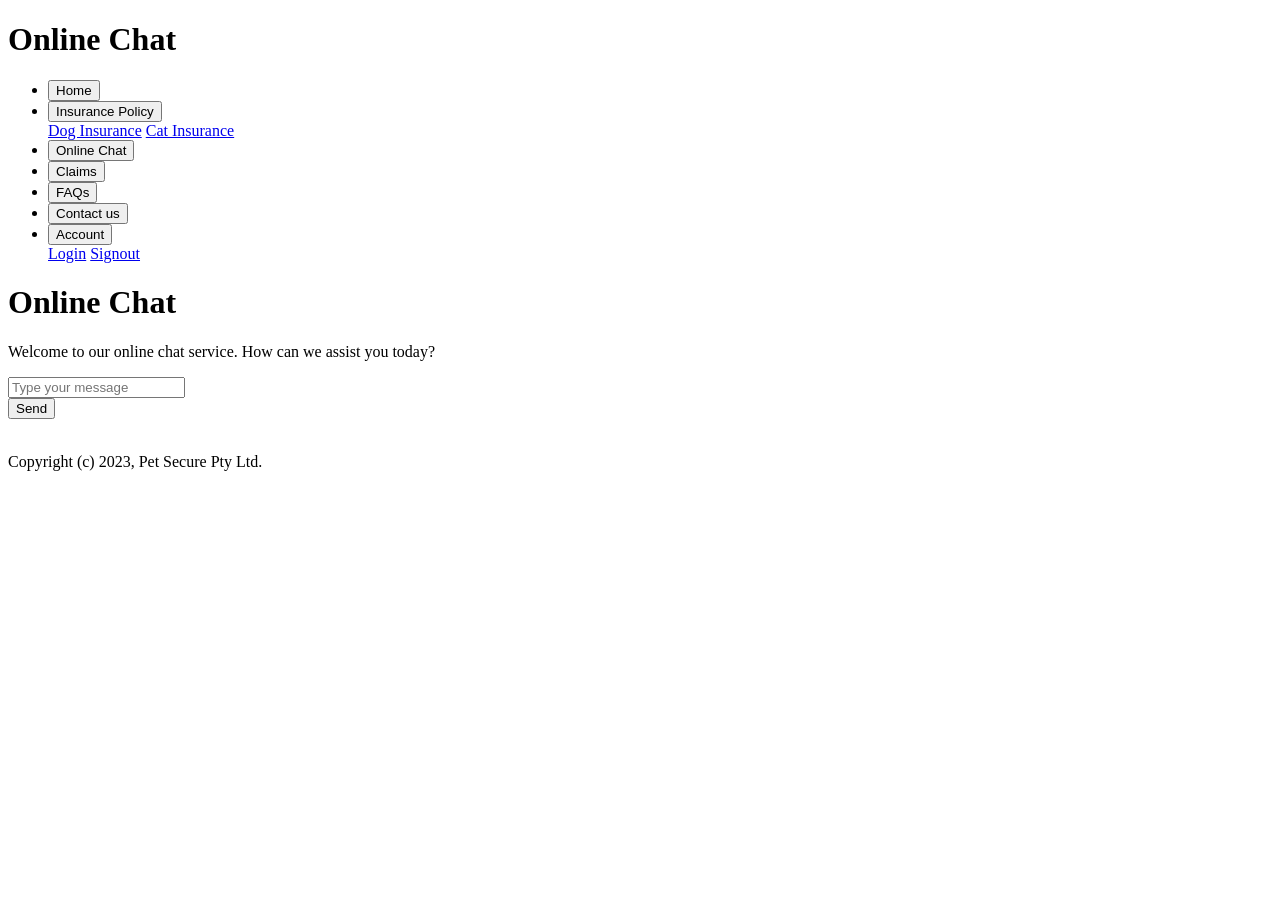
<file: html/Online_Chat.html>
<!DOCTYPE html PUBLIC "-//W3C//DTD XHTML 1.0 Transitional//EN" "http://www.w3.org/TR/xhtml1/DTD/xhtml1-transitional.dtd">
<html xmlns="http://www.w3.org/1999/xhtml" lang="en">
  <head>
    <meta charset="UTF-8">
    <meta name="viewport" content="width=device-width, initial-scale=1.0">
    <title>Online Chat of Pet Insurance</title>
    <link rel="stylesheet" type="text/css" href="http://localhost/PetInsure/CSS/styles.css">
    
    <script src="https://code.jquery.com/jquery-3.6.0.min.js"></script>
    <script>
      $(document).ready(function() {
            $(".send-button").click(function() {
              var userInput = $(".user-input").val();
              var apiUrl = "http://localhost/PetInsure/PHP/local-proxy.php";
              $.ajax({
                url: apiUrl,
                type: "POST",
                data: JSON.stringify({
                  userInput: userInput
                }),
                contentType: "application/json",
                success: function(response) {
                  var chatbox = $(".chat-box");
                  chatbox.append(" < p > < strong > You: < /strong> " + userInput + " < /p>");
                    chatbox.append(" < p > < strong > Bot: < /strong> " + response.botResponse + " < /p>");
                      chatbox.scrollTop(chatbox[0].scrollHeight);
                    }, error: function(error) {
                      console.error("Error:", error);
                    }
                  });
              });
            });
    </script>
  </head>
  <body>
    <header>
      <h1>Online Chat</h1>
    </header>

    <nav>
      <ul>
        <li>
          <a href="Index.html">
            <button>Home</button>
          </a>
        </li>
        <li>
          <div class="dropdown">
            <button>Insurance Policy</button>
            <div class="dropdown-options">
              <a href="Dog_Insurance.html">Dog Insurance</a>
              <a href="Cat_Insurance.html">Cat Insurance</a>
            </div>
          </div>
        </li>
        <li>
          <a href="Online_Chat.html">
            <button>Online Chat</button>
          </a>
        </li>
        <li>
          <a href="Claims.html">
            <button>Claims</button>
          </a>
        </li>
        <li>
          <a href="FAQs.html">
            <button>FAQs</button>
          </a>
        </li>
        <li>
          <a href="Contact_us.html">
            <button>Contact us</button>
          </a>
        </li>
        <li>
          <div class="dropdown">
            <button>Account</button>
            <div class="dropdown-options">
              <a href="Login.html">Login</a>
              <a href="../PHP/logout.php">Signout</a>
            </div>
          </div>
        </li>
      </ul>
    </nav>
    <main>
      <div class="chat-container">
        <h1>Online Chat</h1>
        <p>Welcome to our online chat service. How can we assist you today?</p>
        <div class="chat-box">
          <!-- Chatbox content will be displayed here -->
        </div>
        <div class="user-input-section">
          <div class="user-input-container">
            <input type="text" class="user-input" placeholder="Type your message">
          </div>
          <button class="send-button">Send</button>
        </div>
      </div>
    </main>
    <br>
    <footer>
      <!-- Footer content-->
      <div class="large-4 columns">
        <p class="text-right">Copyright (c) 2023, Pet Secure Pty Ltd.</p>
      </div>
    </footer>
  </body>
</html>
</file>
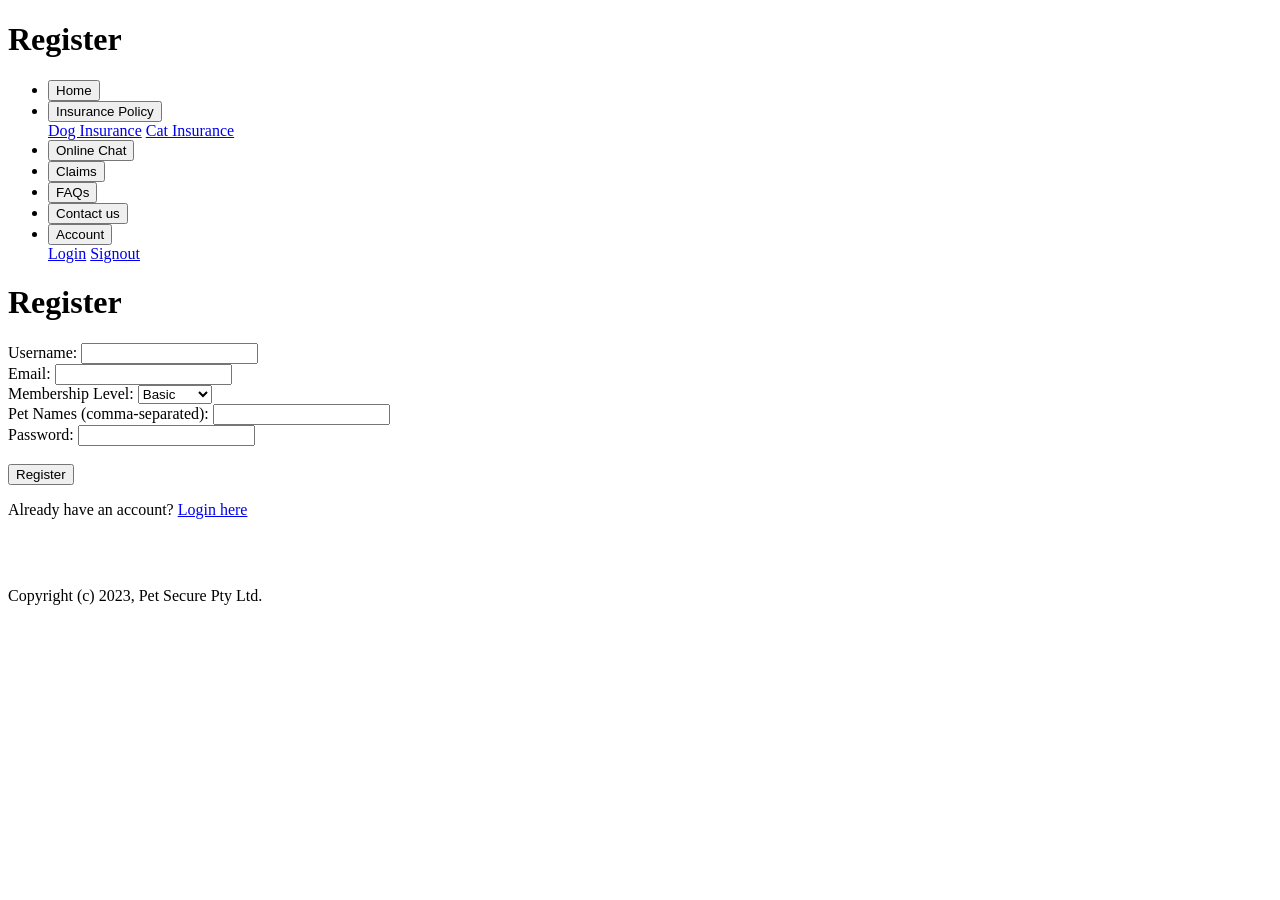
<file: html/register.html>
<!DOCTYPE html PUBLIC "-//W3C//DTD XHTML 1.0 Transitional//EN" "http://www.w3.org/TR/xhtml1/DTD/xhtml1-transitional.dtd">
<html xmlns="http://www.w3.org/1999/xhtml" lang="en">
  <head>
    <meta charset="UTF-8">
    <meta name="viewport" content="width=device-width, initial-scale=1.0">
    <title>Register</title>
    <link rel="stylesheet" type="text/css" href="http://localhost/PetInsure/CSS/styles.css">
    
    <script src="https://code.jquery.com/jquery-3.6.0.min.js"></script>
    <script>
      $(document).ready(function() {
            $(".send-button").click(function() {
              var userInput = $(".user-input").val();
              var apiUrl = "http://localhost/PetInsure/PHP/local-proxy.php";
              $.ajax({
                url: apiUrl,
                type: "POST",
                data: JSON.stringify({
                  userInput: userInput
                }),
                contentType: "application/json",
                success: function(response) {
                  var chatbox = $(".chat-box");
                  chatbox.append(" < p > < strong > You: < /strong> " + userInput + " < /p>");
                    chatbox.append(" < p > < strong > Bot: < /strong> " + response.botResponse + " < /p>");
                      chatbox.scrollTop(chatbox[0].scrollHeight);
                    }, error: function(error) {
                      console.error("Error:", error);
                    }
                  });
              });
            });
    </script>
  </head>
  <body>
    <header>
      <h1>Register</h1>
    </header>

    <nav>
      <ul>
        <li>
          <a href="Index.html">
            <button>Home</button>
          </a>
        </li>
        <li>
          <div class="dropdown">
            <button>Insurance Policy</button>
            <div class="dropdown-options">
              <a href="Dog_Insurance.html">Dog Insurance</a>
              <a href="Cat_Insurance.html">Cat Insurance</a>
            </div>
          </div>
        </li>
        <li>
          <a href="Online_Chat.html">
            <button>Online Chat</button>
          </a>
        </li>
        <li>
          <a href="Claims.html">
            <button>Claims</button>
          </a>
        </li>
        <li>
          <a href="FAQs.html">
            <button>FAQs</button>
          </a>
        </li>
        <li>
          <a href="Contact_us.html">
            <button>Contact us</button>
          </a>
        </li>
        <li>
          <div class="dropdown">
            <button>Account</button>
            <div class="dropdown-options">
              <a href="Login.html">Login</a>
              <a href="../PHP/logout.php">Signout</a>
            </div>
          </div>
        </li>
      </ul>
    </nav>
    <main-content class="content">
      <div class="table-container">
        <div class="form-container">
      <h1>Register</h1>
      <form action="../PHP/register.php" method="post">
        <label for="username">Username:</label>
        <input type="text" id="username" name="username" required>
        <br>
        <label for="email">Email:</label>
        <input type="email" id="email" name="email" required>
        <br>
        <label for="membership">Membership Level:</label>
        <select id="membership" name="membership">
          <option value="Basic">Basic</option>
          <option value="Silver">Silver</option>
          <option value="Gold">Gold</option>
          <option value="Platinum">Platinum</option>
        </select>
        <br>
        <label for="pet_names">Pet Names (comma-separated):</label>
        <input type="text" id="pet_names" name="pet_names">
        <br>
        <label for="password">Password:</label>
        <input type="password" id="password" name="password" required>
        <br>
        <span id="passwordInfo" style="color: red;"></span>
        <br>
        <button type="submit">Register</button>
      </form>
      <p>Already have an account? <a href="login.html">Login here</a>
      </p>
    </div>
  </div>
      <script>
        function validatePassword() {
          var passwordInput = document.getElementById("password");
          var password = passwordInput.value;
          if (!password.match(/^(?=.*[A-Z])(?=.*[^a-zA-Z]).{8,}$/)) {
            document.getElementById("passwordInfo").textContent = "Password must contain at least one uppercase letter, one non-letter character, and be at least 8 characters long.";
            return false; // Prevent form submission
          }
          return true; // Allow form submission
        }
      </script>
    </main-content>
    <br>
    <br>
    <footer>
      <!-- Footer content-->
      <div class="large-4 columns">
        <p class="text-right">Copyright (c) 2023, Pet Secure Pty Ltd.</p>
      </div>
    </footer>
  </body>
</html>
</file>
